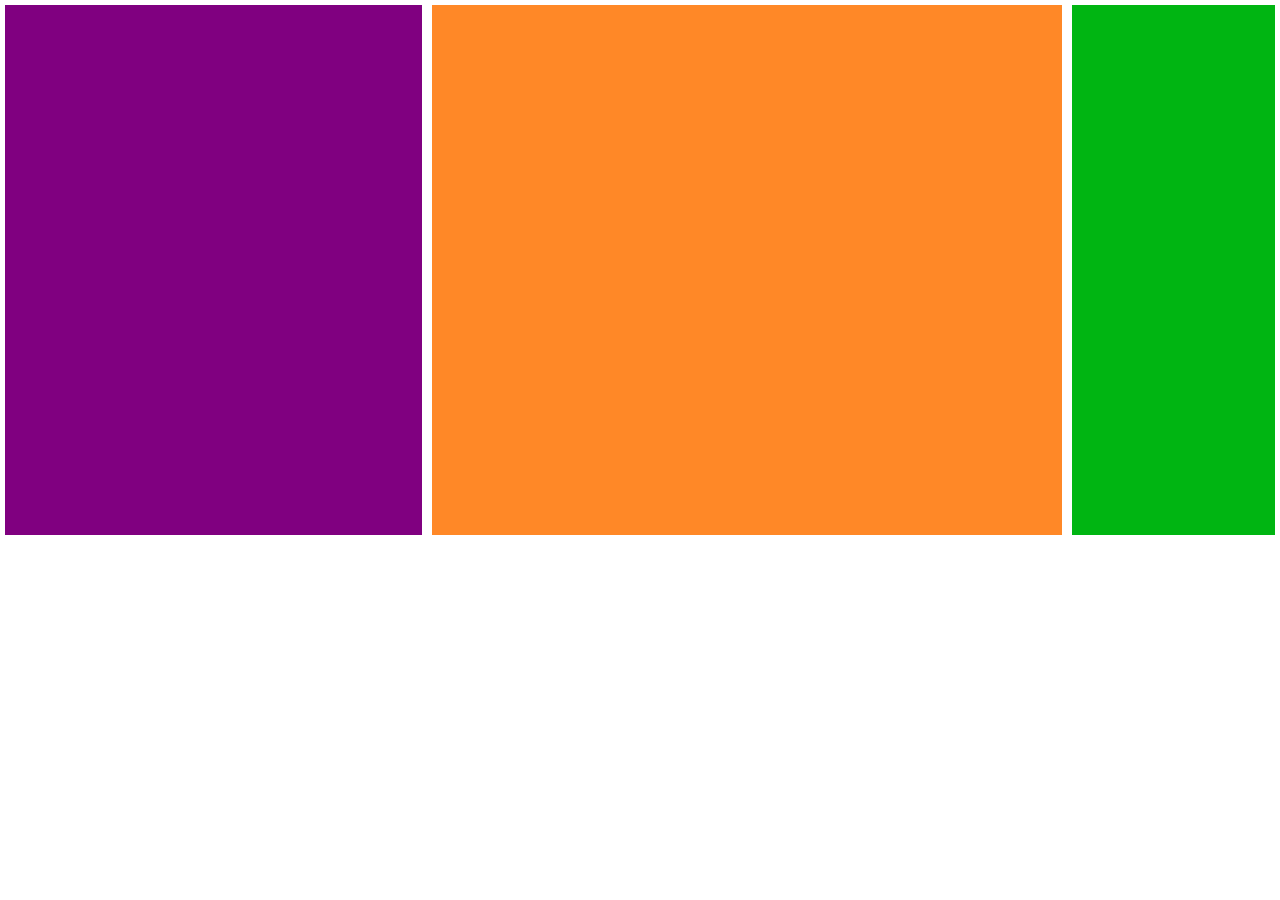
<file: Bootbasic/index.html>
<!doctype html>
<html lang="en">
    <head>
        <title>Title</title>
        <link rel="stylesheet" href="style.css">
        <!-- Required meta tags -->
        <meta charset="utf-8" />
        <meta
            name="viewport"
            content="width=device-width, initial-scale=1, shrink-to-fit=no"
        />

        <!-- Bootstrap CSS v5.2.1 -->
        <link
            href="https://cdn.jsdelivr.net/npm/bootstrap@5.3.2/dist/css/bootstrap.min.css"
            rel="stylesheet"
            integrity="sha384-T3c6CoIi6uLrA9TneNEoa7RxnatzjcDSCmG1MXxSR1GAsXEV/Dwwykc2MPK8M2HN"
            crossorigin="anonymous"
        />
    </head>

    <body>
        <div class="container-fluid main">
            <div class="row">
                <div class="col-4 col-sm-4 col-md-2 col-lg-3 col-xl-4 col-xxl-1 Box1"></div>
                <div class="col-4 col-sm-4 col-md-2 col-lg-9 col-xl-6 col-xxl-1 Box2"></div>
                <div class="col-4 col-sm-4 col-md-2 col-lg-3 col-xl-2 col-xxl-10 Box3"></div>
            </div>
        </div>

        <!-- Bootstrap JavaScript Libraries -->
        <script
            src="https://cdn.jsdelivr.net/npm/@popperjs/core@2.11.8/dist/umd/popper.min.js"
            integrity="sha384-I7E8VVD/ismYTF4hNIPjVp/Zjvgyol6VFvRkX/vR+Vc4jQkC+hVqc2pM8ODewa9r"
            crossorigin="anonymous"
        ></script>

        <script
            src="https://cdn.jsdelivr.net/npm/bootstrap@5.3.2/dist/js/bootstrap.min.js"
            integrity="sha384-BBtl+eGJRgqQAUMxJ7pMwbEyER4l1g+O15P+16Ep7Q9Q+zqX6gSbd85u4mG4QzX+"
            crossorigin="anonymous"
        ></script>
    </body>
</html>
</file>
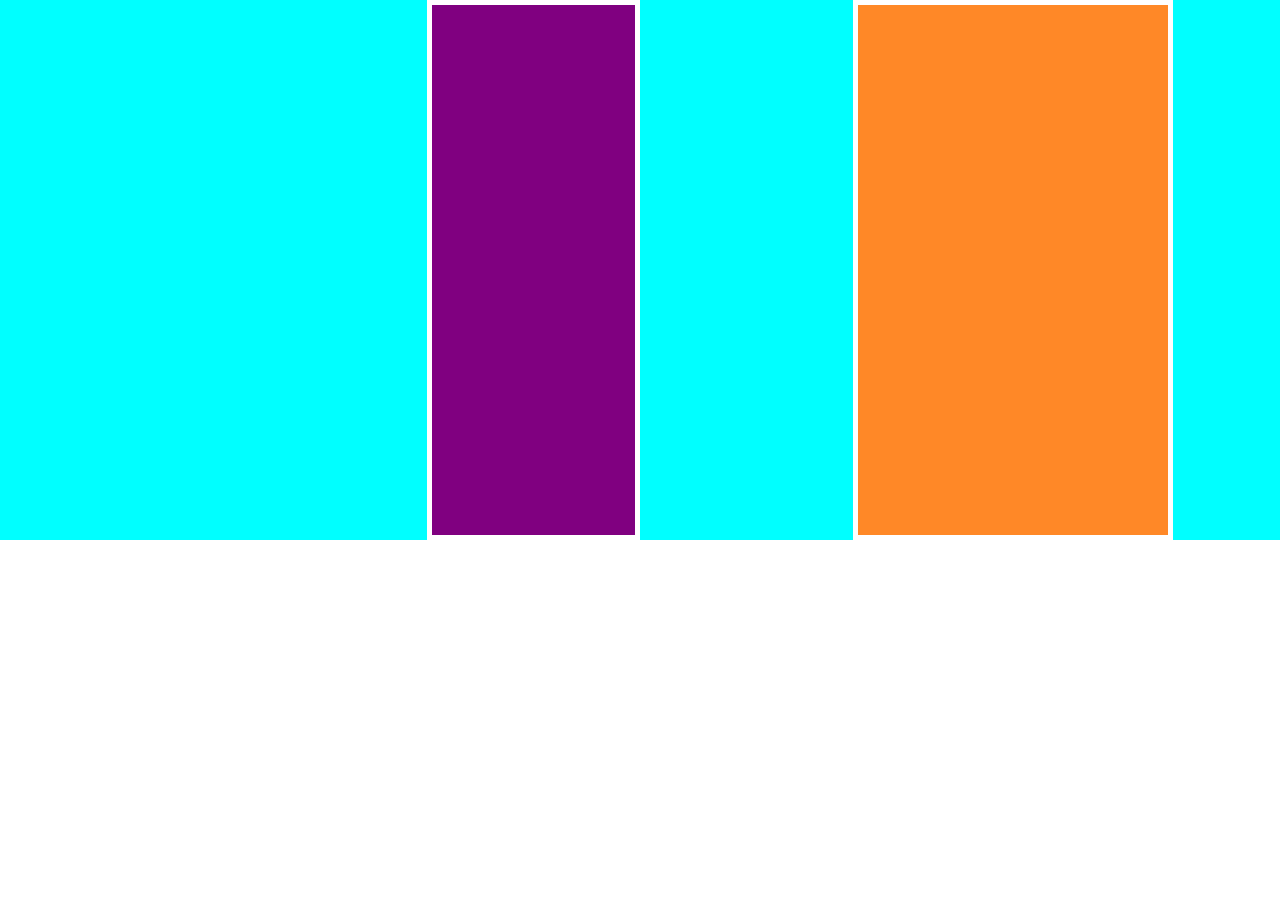
<file: Boots/index.html>
<!doctype html>
<html lang="en">
    <head>
        <title>Title</title>
        <link rel="stylesheet" href="style.css">
        <!-- Required meta tags -->
        <meta charset="utf-8" />
        <meta
            name="viewport"
            content="width=device-width, initial-scale=1, shrink-to-fit=no"
        />

        <!-- Bootstrap CSS v5.2.1 -->
        <link
            href="https://cdn.jsdelivr.net/npm/bootstrap@5.3.2/dist/css/bootstrap.min.css"
            rel="stylesheet"
            integrity="sha384-T3c6CoIi6uLrA9TneNEoa7RxnatzjcDSCmG1MXxSR1GAsXEV/Dwwykc2MPK8M2HN"
            crossorigin="anonymous"
        />
    </head>

    <body>
        <div class="container-fluid main">
            <div class="row">
                <div class="col-4 col-sm-4 offset-md-4 col-lg-4 col-xl-2 col-xxl-6 Box1"></div>
                <div class="col-4 offset-sm-4 offset-md-4 offset-lg-2 col-xl-3 col-xxl-6 Box2"></div>
                <!-- <div class="col-4 col-sm-4 col-md-2 col-lg-3 col-xl-2 col-xxl-10 Box3"></div> -->
            </div>
        </div>

        <!-- Bootstrap JavaScript Libraries -->
        <script
            src="https://cdn.jsdelivr.net/npm/@popperjs/core@2.11.8/dist/umd/popper.min.js"
            integrity="sha384-I7E8VVD/ismYTF4hNIPjVp/Zjvgyol6VFvRkX/vR+Vc4jQkC+hVqc2pM8ODewa9r"
            crossorigin="anonymous"
        ></script>

        <script
            src="https://cdn.jsdelivr.net/npm/bootstrap@5.3.2/dist/js/bootstrap.min.js"
            integrity="sha384-BBtl+eGJRgqQAUMxJ7pMwbEyER4l1g+O15P+16Ep7Q9Q+zqX6gSbd85u4mG4QzX+"
            crossorigin="anonymous"
        ></script>
    </body>
</html>
</file>
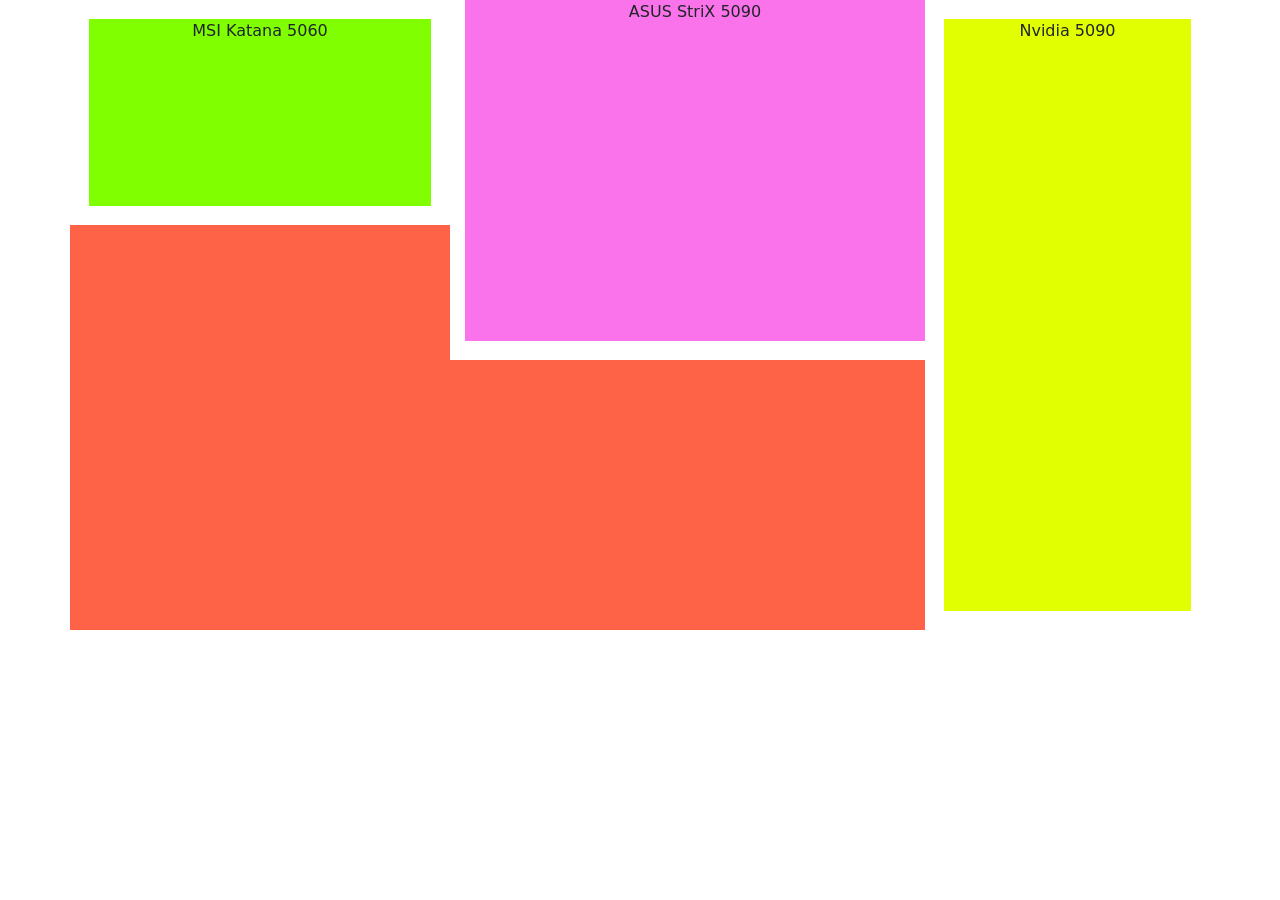
<file: Bootstrap 5/index.html>
<!doctype html>
<html lang="en">
    <head>
        <title>Title</title>
        <link rel="stylesheet" href="style.css">
        <!-- Required meta tags -->
        <meta charset="utf-8" />
        <meta
            name="viewport"
            content="width=device-width, initial-scale=1, shrink-to-fit=no"
        />

        <!-- Bootstrap CSS v5.2.1 -->
        <link
            href="https://cdn.jsdelivr.net/npm/bootstrap@5.3.2/dist/css/bootstrap.min.css"
            rel="stylesheet"
            integrity="sha384-T3c6CoIi6uLrA9TneNEoa7RxnatzjcDSCmG1MXxSR1GAsXEV/Dwwykc2MPK8M2HN"
            crossorigin="anonymous"
        />
    </head>

    <body>
        
        <div class="container boot">
            <div class="row">
                <div class="col-4 Box">
                    MSI Katana 5060
                </div>
                <div class="col-5 Box1">
                    ASUS StriX 5090

                </div>
                <div class="col-3 Box2">
                    Nvidia 5090

                </div>

            </div>
        </div>
        <!-- Bootstrap JavaScript Libraries -->
        <script
            src="https://cdn.jsdelivr.net/npm/@popperjs/core@2.11.8/dist/umd/popper.min.js"
            integrity="sha384-I7E8VVD/ismYTF4hNIPjVp/Zjvgyol6VFvRkX/vR+Vc4jQkC+hVqc2pM8ODewa9r"
            crossorigin="anonymous"
        ></script>

        <script
            src="https://cdn.jsdelivr.net/npm/bootstrap@5.3.2/dist/js/bootstrap.min.js"
            integrity="sha384-BBtl+eGJRgqQAUMxJ7pMwbEyER4l1g+O15P+16Ep7Q9Q+zqX6gSbd85u4mG4QzX+"
            crossorigin="anonymous"
        ></script>
    </body>
</html>
</file>
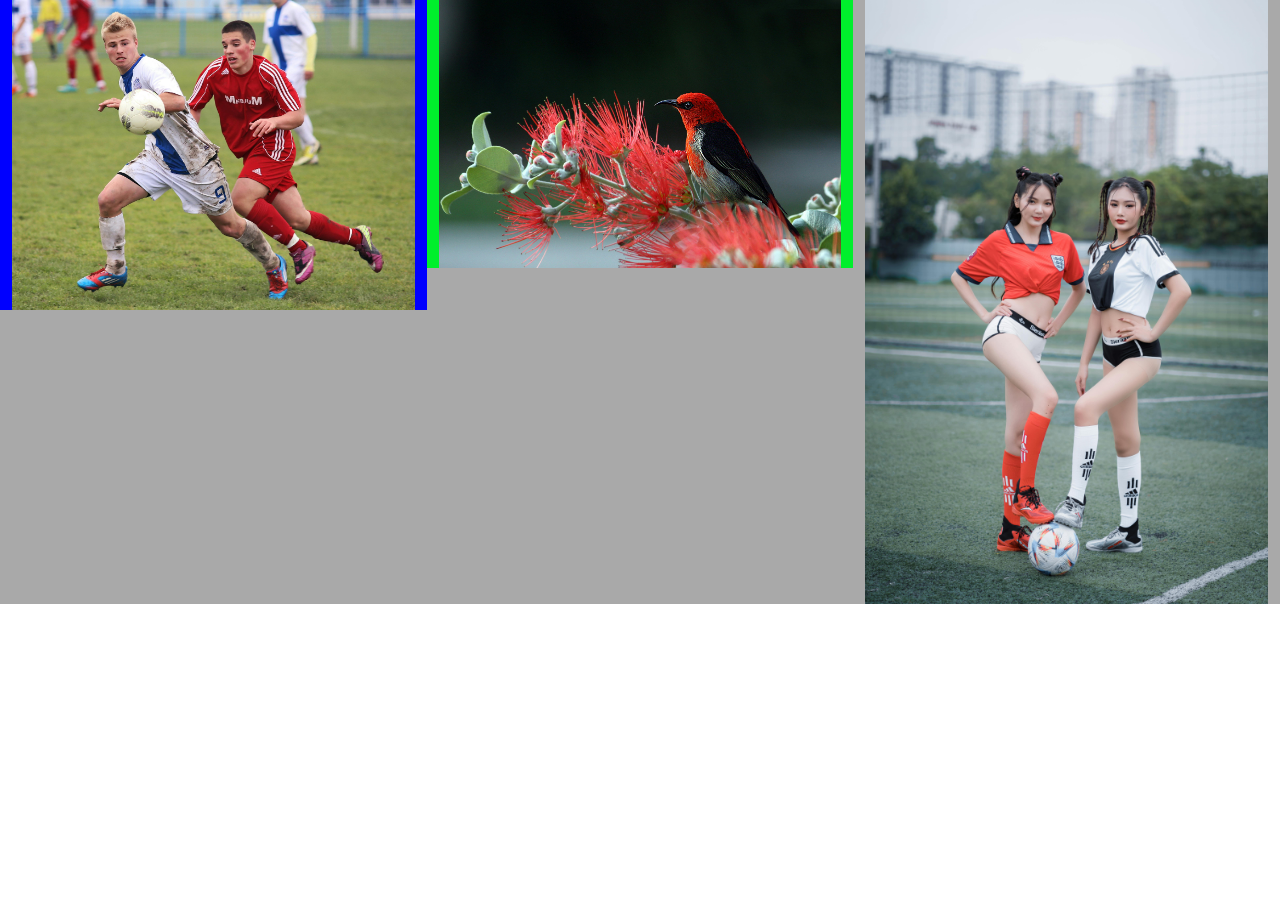
<file: Bootstrap5/index.html>
<!doctype html>
<html lang="en">
    <head>
        <title>Title</title>
        <link rel="stylesheet" href="style.css">
        <!-- Required meta tags -->
        <meta charset="utf-8" />
        <meta
            name="viewport"
            content="width=device-width, initial-scale=1, shrink-to-fit=no"
        />

        <!-- Bootstrap CSS v5.2.1 -->
        <link
            href="https://cdn.jsdelivr.net/npm/bootstrap@5.3.2/dist/css/bootstrap.min.css"
            rel="stylesheet"
            integrity="sha384-T3c6CoIi6uLrA9TneNEoa7RxnatzjcDSCmG1MXxSR1GAsXEV/Dwwykc2MPK8M2HN"
            crossorigin="anonymous"
        />
    </head>

    <body>
        
        <div class="container-fluid main">
            <div class="row">
                <div class="col-4 box1"><img src="image/pexels-pixabay-2209.jpg"></div>
                <div class="col-4 box2"><img src="image/pexels-pixabay-36762.jpg"></div>
                <div class="col-4 box3"><img src="image/pexels-soldiervip-14580038.jpg"></div>
            </div>
        </div>
        <!-- Bootstrap JavaScript Libraries -->
        <script
            src="https://cdn.jsdelivr.net/npm/@popperjs/core@2.11.8/dist/umd/popper.min.js"
            integrity="sha384-I7E8VVD/ismYTF4hNIPjVp/Zjvgyol6VFvRkX/vR+Vc4jQkC+hVqc2pM8ODewa9r"
            crossorigin="anonymous"
        ></script>

        <script
            src="https://cdn.jsdelivr.net/npm/bootstrap@5.3.2/dist/js/bootstrap.min.js"
            integrity="sha384-BBtl+eGJRgqQAUMxJ7pMwbEyER4l1g+O15P+16Ep7Q9Q+zqX6gSbd85u4mG4QzX+"
            crossorigin="anonymous"
        ></script>
    </body>
</html>
</file>
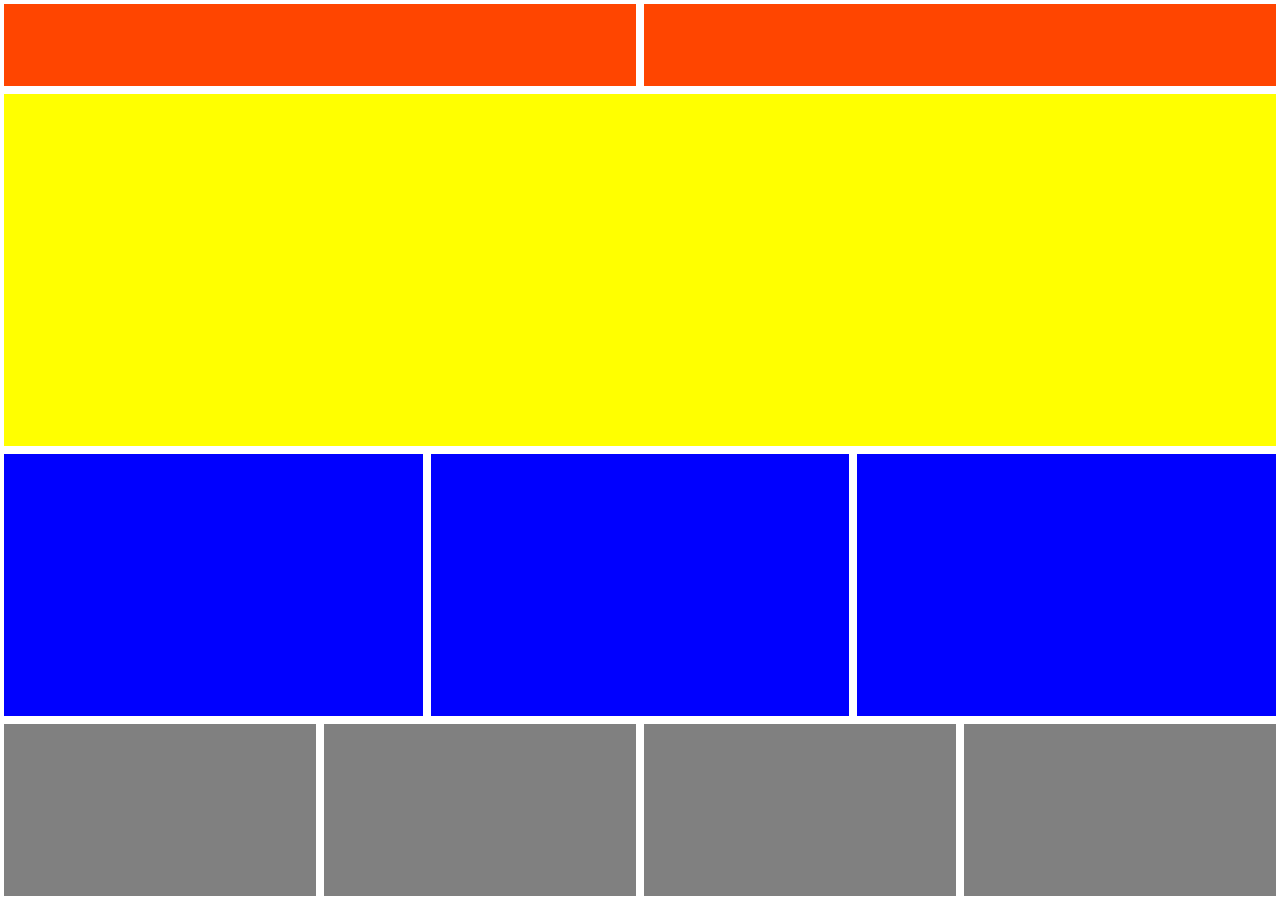
<file: Media Q1/index.html>
<!doctype html>
<html lang="en" data-bs-theme="light">
    <head>
        <title>Title</title>
        <link rel="stylesheet" href="style.css">
        <!-- Required meta tags -->
        <meta charset="utf-8" />
        <meta name="viewport" content="width=device-width, initial-scale=1" />

        <!-- Bootstrap CSS v5.3.8 -->
        <link
            href="https://cdn.jsdelivr.net/npm/bootstrap@5.3.8/dist/css/bootstrap.min.css"
            rel="stylesheet"
            integrity="sha384-sRIl4kxILFvY47J16cr9ZwB07vP4J8+LH7qKQnuqkuIAvNWLzeN8tE5YBujZqJLB"
            crossorigin="anonymous"
        />
    </head>

    <body>
        <div class="div">
            <div class="box1"></div>
            <div class="box1"></div>
        </div>


        <div class="div">
            <div class="box2"></div>
        </div>

        <div class="div">
            <div class="box3"></div>
            <div class="box3"></div>
            <div class="box3"></div>
        </div>

        <div class="div">
            <div class="box4" id="box4"></div>
            <div class="box4"></div>
            <div class="box4"></div>
            <div class="box4"></div>
        </div>




        <!-- Bootstrap JavaScript Bundle (includes Popper) -->
        <script
            src="https://cdn.jsdelivr.net/npm/bootstrap@5.3.8/dist/js/bootstrap.bundle.min.js"
            integrity="sha384-FKyoEForCGlyvwx9Hj09JcYn3nv7wiPVlz7YYwJrWVcXK/BmnVDxM+D2scQbITxI"
            crossorigin="anonymous"
        ></script>
    </body>
</html>
</file>
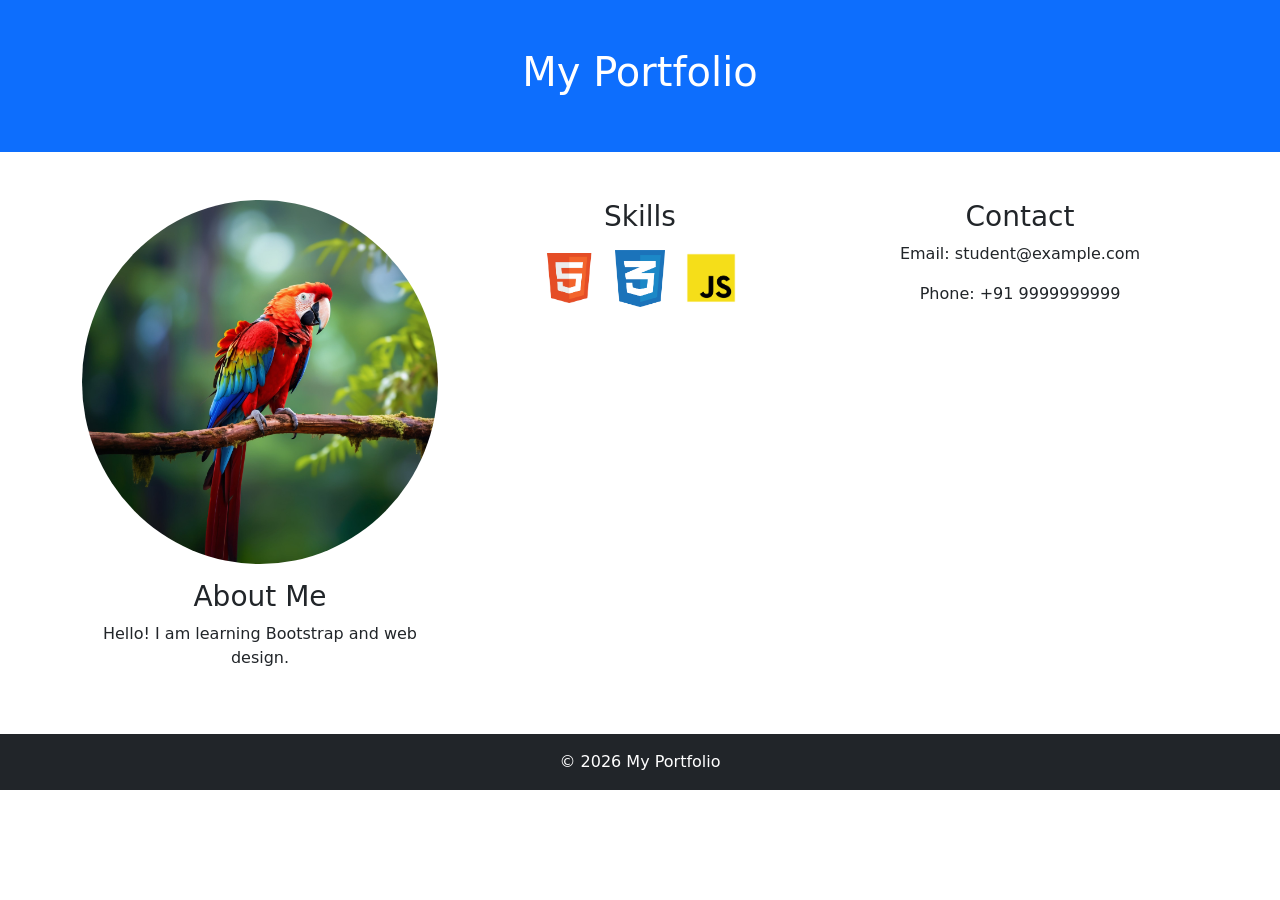
<file: Profile Sample/index.html>
<!doctype html>
<html lang="en">

<head>
    <title>Title</title>
    <link rel="stylesheet" href="style.css">
    <!-- Required meta tags -->
    <meta charset="utf-8" />
    <meta name="viewport" content="width=device-width, initial-scale=1, shrink-to-fit=no" />

    <!-- Bootstrap CSS v5.2.1 -->
    <link href="https://cdn.jsdelivr.net/npm/bootstrap@5.3.2/dist/css/bootstrap.min.css" rel="stylesheet"
        integrity="sha384-T3c6CoIi6uLrA9TneNEoa7RxnatzjcDSCmG1MXxSR1GAsXEV/Dwwykc2MPK8M2HN" crossorigin="anonymous" />
</head>

<body>
    <!-- header -->
    <header class="bg-primary text-white text-center py-5">
        <h1>My Portfolio</h1>
    </header>


    <!-- main-content -->

    <div class="container my-5">
        <div class="row">
            <!-- about -->
            <div class="col-md-4 text-center">
                <img src="Image/view-wild-parrot.jpg" class="img-fluid rounded-circle mb-3">
                <h3>About Me</h3>
                <p>Hello! I am learning Bootstrap and web design.</p>
            </div>

            <!-- skills -->
            <div class="col-md-4 text-center">
                <h3>Skills</h3>
                <img src="Image/HTML5.png" width="50" class="m-2">
                <img src="Image/CSS3.png" width="50" class="m-2">
                <img src="Image/JS.png" width="50" class="m-2">
            </div>
            <!-- contact -->
            <div class="col-md-4 text-center">
                <h3>Contact</h3>
                <p>Email: student@example.com</p>
                <p>Phone: +91 9999999999</p>
            </div>
        </div>
    </div>
    <!-- footer -->

    <footer class="bg-dark text-white text-center py-3">
        &copy; 2026 My Portfolio
    </footer>





    <!-- Bootstrap JavaScript Libraries -->
    <script src="https://cdn.jsdelivr.net/npm/@popperjs/core@2.11.8/dist/umd/popper.min.js"
        integrity="sha384-I7E8VVD/ismYTF4hNIPjVp/Zjvgyol6VFvRkX/vR+Vc4jQkC+hVqc2pM8ODewa9r"
        crossorigin="anonymous"></script>

    <script src="https://cdn.jsdelivr.net/npm/bootstrap@5.3.2/dist/js/bootstrap.min.js"
        integrity="sha384-BBtl+eGJRgqQAUMxJ7pMwbEyER4l1g+O15P+16Ep7Q9Q+zqX6gSbd85u4mG4QzX+"
        crossorigin="anonymous"></script>
</body>

</html>
</file>
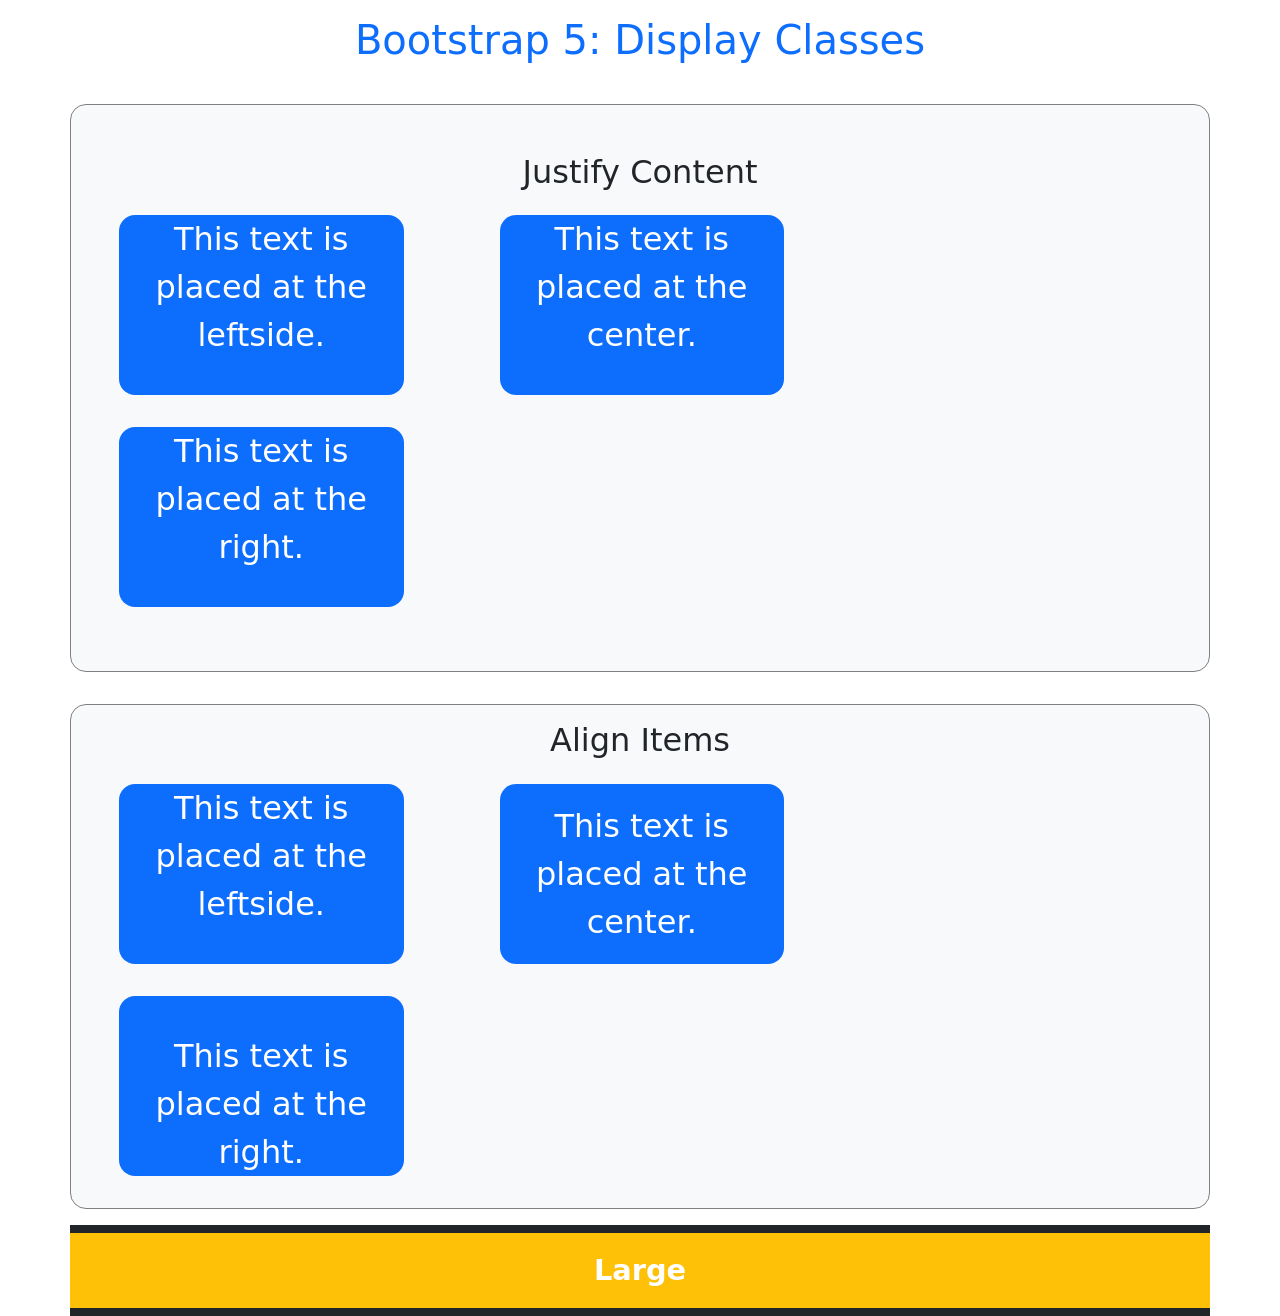
<file: Project 1 BS/index.html>
<!doctype html>
<html lang="en">

<head>
    <title>Title</title>
    <link rel="stylesheet" href="style.css">
    <!-- Required meta tags -->
    <meta charset="utf-8" />
    <meta name="viewport" content="width=device-width, initial-scale=1, shrink-to-fit=no" />

    <!-- Bootstrap CSS v5.2.1 -->
    <link href="https://cdn.jsdelivr.net/npm/bootstrap@5.3.2/dist/css/bootstrap.min.css" rel="stylesheet"
        integrity="sha384-T3c6CoIi6uLrA9TneNEoa7RxnatzjcDSCmG1MXxSR1GAsXEV/Dwwykc2MPK8M2HN" crossorigin="anonymous" />
</head>

<body>
    <header>
        <div class="container text-center text-primary py-3">
            <h1>Bootstrap 5: Display Classes</h1>
        </div>
        <div class="container ">
            <div class="row">
                <div class="col-12 bg-light text-center text-dark d-flex flex-sm-column my-3 py-5 main ">
                    <h2>Justify Content</h2>
                    <div class="row">
                        <div class="col-12 col-md-3 bg-primary mx-5 my-3 d-flex box justify-content-start">This text is placed at the leftside.</div>
                        <div class="col-12 col-md-3 bg-primary mx-5 my-3 d-flex box justify-content-center">This text is placed at the center.</div>
                        <div class="col-12 col-md-3 bg-primary mx-5 my-3 d-flex box justify-content-end">This text is placed at the right.</div>

                    </div>
                </div>
            </div>
            <div class="row">
                <div class="col-12 bg-light text-center text-dark d-flex flex-sm-column my-3 py-3 main ">
                    <h2>Align Items</h2>
                    <div class="row">
                        <div class="col-12 col-md-3 bg-primary mx-5 my-3 d-flex box align-items-start">This text is placed at the leftside.</div>
                        <div class="col-12 col-md-3 bg-primary mx-5 my-3 d-flex box align-items-center">This text is placed at the center.</div>
                        <div class="col-12 col-md-3 bg-primary mx-5 my-3 d-flex box align-items-end">This text is placed at the right.</div>

                    </div>
                </div>
            </div>
        </div>
        <div class="container bg-dark d-block">
            <div class="row">
                <div class="col-12 text-white text-center d-md-none d-sm-block py-3 my-2 bg-danger red">Small</div>
            </div>
            <div class="row">
                <div class="col-12 text-white text-center d-sm-none d-xl-none d-md-block py-3 my-2 bg-success red">Medium</div>
            </div>
            <div class="row">
                <div class="col-12 text-white text-center d-sm-none d-xl-block  py-3 my-2 bg-warning red">Large</div>
            </div>
        </div>
    </header>
    <script src="https://cdn.jsdelivr.net/npm/@popperjs/core@2.11.8/dist/umd/popper.min.js"
        integrity="sha384-I7E8VVD/ismYTF4hNIPjVp/Zjvgyol6VFvRkX/vR+Vc4jQkC+hVqc2pM8ODewa9r"
        crossorigin="anonymous"></script>

    <script src="https://cdn.jsdelivr.net/npm/bootstrap@5.3.2/dist/js/bootstrap.min.js"
        integrity="sha384-BBtl+eGJRgqQAUMxJ7pMwbEyER4l1g+O15P+16Ep7Q9Q+zqX6gSbd85u4mG4QzX+"
        crossorigin="anonymous"></script>
</body>

</html>
</file>
<file: Bootbasic/style.css>
*{
    margin: 0;
    padding: 0;
    box-sizing: border-box;
}

.main {
    background-color: aqua;
}
.Box1 {
    height: 60vh;
    background-color: purple;
    border: 5px solid white;
}
.Box2 {
    height: 60vh;
    background-color: rgb(255, 136, 39);
    border: 5px solid white;
}
.Box3 {
    height: 60vh;
    background-color: rgb(0, 181, 18);
    border: 5px solid white;
}
</file>
<file: Boots/style.css>
*{
    margin: 0;
    padding: 0;
    box-sizing: border-box;
}

.main {
    background-color: aqua;
}
.Box1 {
    height: 60vh;
    background-color: purple;
    border: 5px solid white;
}
.Box2 {
    height: 60vh;
    background-color: rgb(255, 136, 39);
    border: 5px solid white;
}
.Box3 {
    height: 60vh;
    background-color: rgb(0, 181, 18);
    border: 5px solid white;
}
.blank {
    height: 60vh;
    background-color: white;
    
}
</file>
<file: Bootstrap 5/style.css>
* {
    margin: 0;
    padding: 0;
    box-sizing: border-box;
}

.boot {
    background-color: tomato;

}

.Box {
    border: 1.2rem solid rgb(255, 255, 255);
    height: 25vh;
    background-color: chartreuse;
    text-align: center;
    /* align-items: center; */
}

.Box1 {
    height: 40vh;
    border-bottom: 1.2rem solid rgb(255, 255, 255);
    border-left: 15px solid rgb(255, 255, 255);


    background-color: rgb(251, 115, 235);
    text-align: center;
}

.Box2 {
    height: 70vh;
    border: 1.2rem solid rgb(255, 255, 255);

    background-color: rgb(225, 255, 0);
    text-align: center;
}
</file>
<file: Bootstrap5/style.css>
*{
    margin: 0;
    padding: 0;
    box-sizing: border-box;
}

.main {
    background-color:darkgray;
}
.box1 {
    height: fit-content;
    background-color: blue;
}
.box2 {
    height: fit-content;
    background-color: rgb(255, 111, 0);
}
.box2 {
    height: fit-content;
    background-color: rgb(0, 239, 44);
}

.main img {
    width: 100%;
    height: auto;
}
</file>
<file: Media Q1/style.css>
* {
    margin: 0;
    padding: 0;
}

.div {
    display: flex;
    flex-wrap: wrap;
}

@media (min-width: 768px) {
.box1 {
    width: 50%;
    height: 10vh;
    background-color: orangered;
    border: 4px solid white;
    
}
.box2 {
    width: 100%;
    height: 40vh;
    background-color: yellow;
    border: 4px solid white;

}
.box3 {
    width: 33.33%;
    height: 30vh;
    background-color: blue;
    border: 4px solid white;

}
.box4 {
    width: 25%;
    height: 20vh;
    background-color: grey;
    border: 4px solid white;

}
}



@media (min-width: 321px) and (max-width: 767px) {

.box1 {
    width: 100%;
    height: 10vh;
    background-color: orangered;
    border: 4px solid white;
    
}
.box2 {
    width: 100%;
    height: 30vh;
    background-color: yellow;
    border: 4px solid white;

}
.box3 {
    width: 100%;
    height: 10vh;
    background-color: blue;
    border: 4px solid white;

}
.box4 {
    width: 50%;
    height: 10vh;
    background-color: grey;
    border: 4px solid white;

}
}
 @media (max-width: 320px){

.box1 {
    width: 100%;
    height: 10vh;
    background-color: orangered;
    border: 4px solid white;
    
}
.box2 {
    width: 100%;
    height: 14vh;
    background-color: yellow;
    border: 4px solid white;

}
.box3 {
    width: 100%;
    height: 32vh;
    background-color: blue;
    border: 4px solid white;

}
#box4 {
    width: 100%;
    height: 10vh;
    background-color: grey;
    border: 4px solid white;

}
}
</file>
<file: Profile Sample/style.css>
body {
    font-family: Arial, Helvetica, sans-serif;
}

h1,
h3 {
    font-weight: bold;
}

p {
    font-size: 1rem;
}

.hello {
    background-color: red;
}
</file>
<file: Project 1 BS/style.css>
.main {
    /* height: 35vh; */
    border: 1px solid grey;
    border-radius: 1rem;
}

.box{
    height: 20vh;
    color: white;
    font-size: 2rem;
    border-radius: 1rem;
}
.red {
    font-size: 1.8rem;
    font-weight: 600;
}
</file>
